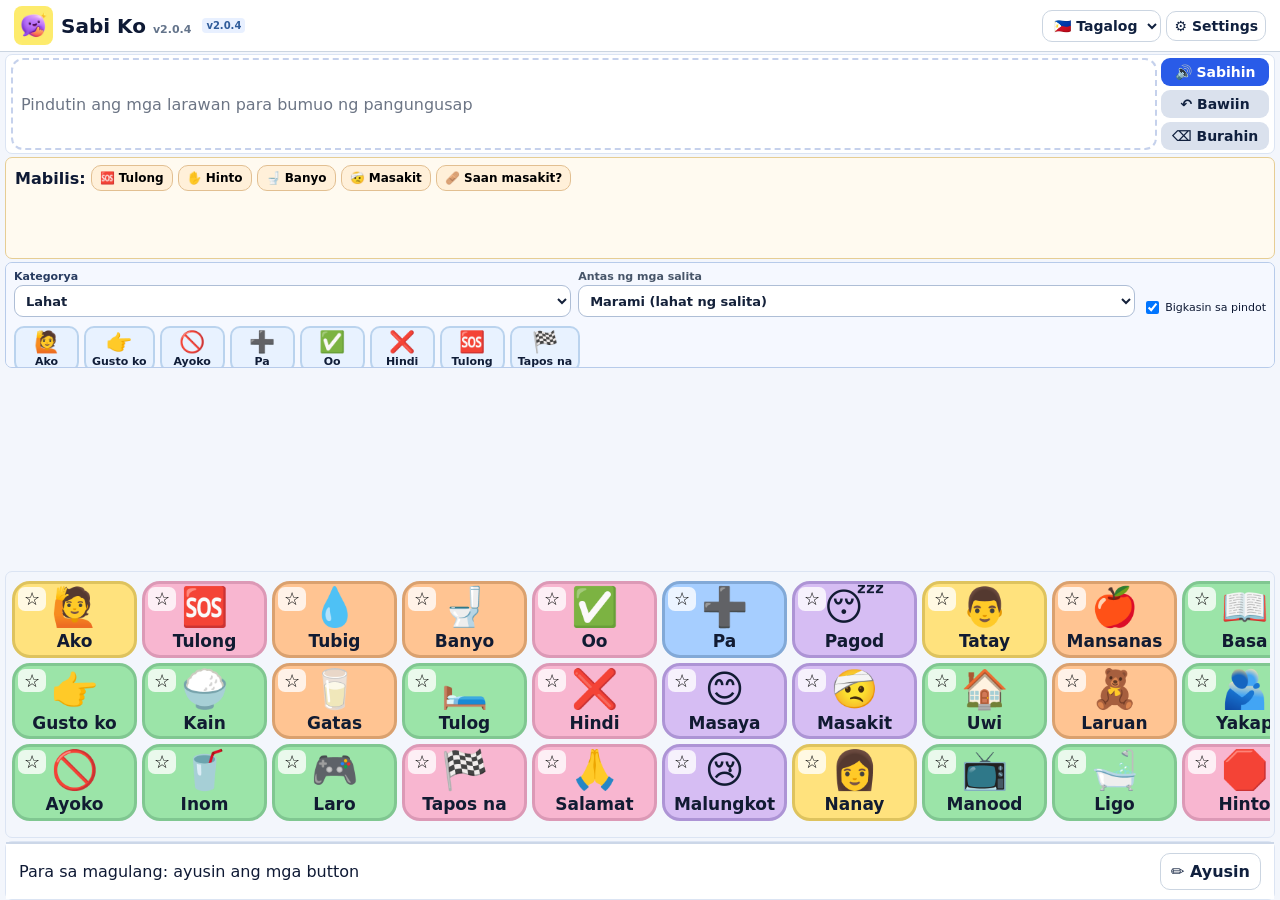
<file: docs/index.html>
<!doctype html><html lang="fil"><head><meta charset="utf-8"><meta name="viewport" content="width=device-width,initial-scale=1,viewport-fit=cover"><title>Sabi Ko v2.0.4 — Interactive Preview</title><style>
*{box-sizing:border-box}body{font-family:system-ui,-apple-system,'Segoe UI',sans-serif;background:#f3f6fc;color:#0e1934;margin:0}button,input,select{font:inherit}button{cursor:pointer}button:focus-visible,input:focus-visible,select:focus-visible{outline:3px solid #2563eb;outline-offset:2px}header{height:57px;background:white;border-bottom:1px solid #cbd5e1;display:flex;align-items:center;justify-content:space-between;gap:10px;padding:7px 13px}header .brand{display:flex;align-items:center;gap:8px;font-size:19px;font-weight:800}header img{height:39px;width:39px;border-radius:8px}header .right{display:flex;gap:8px;align-items:center}select,header button,.footer button{border:1px solid #cbd5e1;border-radius:10px;background:white;padding:8px 10px;font-weight:700;color:#10203e}main{max-width:1900px;margin:auto;padding:9px 11px 0}.sentence-row{display:flex;gap:8px}.sentence{flex:1;min-height:80px;background:white;border:2px dashed #c5d1ec;border-radius:12px;padding:10px 13px;display:flex;flex-wrap:wrap;gap:6px;align-items:center}.hint{color:#6c7585}.chip{border:1px solid #b8c8e8;background:#eaf0ff;border-radius:10px;padding:7px 10px;font-weight:700}.controls{display:flex;flex-direction:column;gap:5px;min-width:118px}.controls button{flex:1;border:0;border-radius:9px;background:#dae1ed;color:#10203e;font-weight:800;padding:7px}.controls .primary,.primary{background:#295be8;color:white;border:0}.suggestions{display:flex;align-items:center;gap:6px;flex-wrap:wrap;margin:8px 0;min-height:0}.suggestions:empty{display:none}.suggestions button,.pill{border:1px solid #b8c9ed;border-radius:999px;padding:5px 11px;background:#eaf0ff;font-weight:700}.toolbar{display:flex;align-items:center;justify-content:space-between;gap:8px;margin:8px 0;flex-wrap:wrap}.cats{display:flex;gap:5px;flex-wrap:wrap}.cats button{border:1px solid #cfdae8;background:white;border-radius:9px;padding:7px 10px;font-size:13px;font-weight:700}.cats button.active{background:#2f60e7;color:white}.quick{display:flex;gap:6px;align-items:center;flex-wrap:wrap;margin:7px 0}.quick button{border:1px solid #e2bf91;background:#fff0d9;border-radius:10px;font-size:13px;font-weight:800;padding:7px 12px}.board-scroll{overflow-x:auto;overflow-y:hidden;padding:0 1px 12px;scrollbar-color:#849cce #dbe5f4;scrollbar-width:auto}.board-scroll::-webkit-scrollbar{height:13px}.board-scroll::-webkit-scrollbar-thumb{background:#8da5d4;border-radius:9px}.board-scroll::-webkit-scrollbar-track{background:#dbe5f4;border-radius:9px}.grid{display:grid;grid-auto-flow:column;grid-template-rows:repeat(3,112px);grid-auto-columns:120px;width:max-content;min-width:100%;gap:9px}.tile{position:relative;border:3px solid #80c791;background:#9be4a8;border-radius:18px;display:flex;align-items:center;justify-content:center;flex-direction:column;gap:3px;font-weight:800;color:#111b32;min-width:0;padding:6px;touch-action:manipulation}.tile .emoji{font-size:39px;line-height:1.16}.tile img{width:55px;height:55px;object-fit:cover;border-radius:9px}.tile .name{font-size:15px;text-align:center;overflow-wrap:anywhere}.tile[data-kind="person"]{background:#ffe27d;border-color:#dec35e}.tile[data-kind="thing"]{background:#ffc492;border-color:#daa16f}.tile[data-kind="feeling"]{background:#d6bdf3;border-color:#ad94d5}.tile[data-kind="general"]{background:#f8b6d0;border-color:#dc99b6}.tile[data-kind="connector"]{background:#a6ceff;border-color:#82a9d7}.tile:active{transform:scale(.96)}.delete{position:absolute;right:-6px;top:-7px;border-radius:50%;border:2px solid white;background:#d5242a;color:white;width:30px;height:30px;font-weight:900;z-index:1;font-size:18px}.fav{position:absolute;left:3px;top:2px;border:0;border-radius:7px;background:#ffffffc9;font-size:18px}.footer{position:sticky;bottom:0;background:#fff;border-top:2px solid #ccd7e8;display:flex;justify-content:space-between;align-items:center;gap:9px;padding:9px 13px;min-height:56px}.editor{display:none;align-items:center;gap:7px;flex-wrap:wrap;border-top:1px solid #ced7ea;padding:8px;background:white}.editor input,.editor select{border:1px solid #bac9de;padding:9px;border-radius:8px;min-width:0}.editor input[type=text]{flex:1;min-width:150px}.editor button{padding:9px 12px;border-radius:8px;border:1px solid #c8d3e6;background:white;font-weight:700}.editor .primary{background:#2b5de9;color:white}body.editing .editor{display:flex}body.editing .tile .fav{display:none}#status{font-size:12px;color:#5e6d88;padding:3px 5px;min-height:16px}dialog{border:1px solid #b7c9e8;border-radius:16px;padding:18px;width:min(95vw,520px);max-height:90vh;overflow:auto;color:#12203e}dialog::backdrop{background:#14234282}dialog h2{margin-top:0}dialog label{display:block;margin:10px 0;font-weight:700}dialog input:not([type=checkbox]),dialog select{width:100%;padding:9px;border-radius:9px;border:1px solid #c6d0e0}dialog button{border:1px solid #c8d2e1;background:#fff;border-radius:9px;padding:9px 12px;font-weight:700;margin:3px}dialog .primary{background:#285ce9;color:white}.danger{background:#fff2f2;border:1px solid #f1a4a4;border-radius:12px;padding:12px;margin-top:12px}.small{color:#65718b;font-size:12px}.pain{display:flex;flex-wrap:wrap;gap:6px;margin:5px 0}.pain button{border:1px solid #b79add;background:#e3d4fa;border-radius:9px;padding:7px 10px;font-weight:700}.hidden{display:none!important}@media(orientation:landscape) and (max-height:700px){header{height:46px}header img{height:30px;width:30px}.sentence{min-height:66px}.grid{grid-template-rows:repeat(3,minmax(76px,calc((100dvh - 274px)/3)));grid-auto-columns:clamp(87px,10.2vw,124px);gap:7px}.tile .emoji{font-size:clamp(23px,4.5vh,38px)}.tile .name{font-size:clamp(11px,2.3vh,15px)}.quick{margin:5px 0}.quick button{padding:5px 8px}.toolbar{margin:5px 0}.cats button{padding:5px 7px}.footer{min-height:45px;padding:6px 12px}}@media(max-width:600px){header .brand{font-size:16px}.grid{grid-auto-columns:104px;grid-template-rows:repeat(3,100px)}.tile .emoji{font-size:32px}.tile .name{font-size:13px}.controls{min-width:95px}.footer{font-size:12px}} 
/* Responsive portrait mode: natural vertical scrolling, no clipped word cards. */
@media (orientation:portrait){
  header{height:auto;min-height:55px;flex-wrap:wrap;padding:8px 10px}
  header .right{margin-left:auto;flex-wrap:wrap;justify-content:flex-end}
  main{padding:9px 9px 8px}
  .sentence-row{flex-direction:column;gap:7px}
  .sentence{min-height:76px;flex:auto}
  .controls{flex-direction:row;min-width:0;width:100%}
  .controls button{min-height:42px;flex:1}
  .toolbar{align-items:flex-start}
  .cats{flex-wrap:nowrap;overflow-x:auto;max-width:100%;padding:2px 1px 7px;-webkit-overflow-scrolling:touch}
  .cats button{flex:0 0 auto;white-space:nowrap}
  .quick{flex-wrap:nowrap;overflow-x:auto;padding:2px 1px 8px;-webkit-overflow-scrolling:touch}
  .quick button{white-space:nowrap;flex-shrink:0}
  .board-scroll{overflow-x:visible;overflow-y:visible;padding:0 1px 12px}
  .grid{display:grid;grid-auto-flow:row;grid-template-rows:none;grid-auto-rows:minmax(105px,auto);grid-template-columns:repeat(3,minmax(0,1fr));grid-auto-columns:auto;width:100%;min-width:0;gap:8px}
  .tile{min-height:105px;overflow-wrap:anywhere;padding:8px 3px}
  .tile .emoji{font-size:clamp(29px,7vw,44px)}
  .tile .name{font-size:clamp(12px,3vw,16px)}
  .tile img{width:clamp(43px,11vw,62px);height:clamp(43px,11vw,62px)}
  .footer{position:sticky;bottom:0;z-index:4;padding:8px;flex-wrap:wrap}
  .editor{position:sticky;bottom:55px;z-index:5;max-height:38vh;overflow-y:auto}
  .editor input[type=text]{min-width:125px}
}
@media (orientation:portrait) and (min-width:650px){
  .grid{grid-template-columns:repeat(4,minmax(0,1fr));grid-auto-rows:minmax(130px,auto);gap:12px}
  .tile{min-height:130px}
  .tile .name{font-size:18px}
}
@media (orientation:portrait) and (max-width:370px){
  header .brand{font-size:15px}
  header img{height:33px;width:33px}
  header .right{gap:4px}
  header .right select,header .right button{padding:6px;font-size:12px}
  .grid{grid-template-columns:repeat(2,minmax(0,1fr));grid-auto-rows:minmax(117px,auto)}
  .tile{min-height:117px}
  .footer{font-size:11px}
}

/* v1.9 portrait overlap correction: fully flowing card controls and editor */
@media (orientation: portrait) {
  html, body { overflow-x: hidden !important; }
  main, .board-scroll { width:100%; max-width:100%; min-width:0; }
  .board-scroll { overflow-x: hidden !important; overflow-y: visible !important; }
  .grid {
    display:grid !important; grid-auto-flow:row !important;
    grid-template-columns:repeat(2,minmax(0,1fr)) !important;
    grid-template-rows:none !important; grid-auto-rows:auto !important;
    width:100% !important; min-width:0 !important;
    gap:12px !important; align-items:stretch;
  }
  .tile {
    box-sizing:border-box !important;
    width:100% !important; min-width:0 !important;
    min-height:150px !important; height:auto !important;
    padding:36px 7px 45px !important;
    display:flex !important; flex-direction:column !important;
    justify-content:center !important;
    overflow:visible !important;
    position:relative !important;
    line-height:1.2;
    word-break:normal; overflow-wrap:anywhere;
  }
  .tile .name{font-size:clamp(13px,3.6vw,18px) !important;max-width:100%;line-height:1.2;}
  .tile .emoji{font-size:clamp(30px,9vw,46px) !important;line-height:1.1;}
  .tile .voice-edit{position:absolute !important;bottom:5px !important;left:5px !important;
      right:5px !important;width:calc(100% - 10px) !important;min-height:32px !important;
      padding:5px 3px !important;font-size:12px !important;
      white-space:normal !important;line-height:1.1;z-index:2;}
  .tile .delete{right:4px !important;top:3px !important;}
  .tile .fav{left:4px !important;top:3px !important;}
  .editor, body.editing .editor{
    position:static !important;bottom:auto !important;max-height:none !important;
    overflow:visible !important; width:100%; display:none;
  }
  body.editing .editor{display:grid !important;grid-template-columns:repeat(2,minmax(0,1fr));gap:8px;}
  .editor input,.editor select,.editor button{min-width:0 !important;max-width:100%;width:100%;box-sizing:border-box;}
  .editor #wordTL,.editor #wordEN{grid-column:span 2;}
  .footer{position:static !important;bottom:auto !important;flex-wrap:wrap;}
  .sentence-row,.sentence,.controls,.toolbar{min-width:0;max-width:100%;}
  .toolbar{flex-wrap:wrap;}
  header,header .right{min-width:0;}
}
@media (orientation:portrait) and (min-width:650px){
  .grid{grid-template-columns:repeat(3,minmax(0,1fr)) !important;}
}

/* Unified responsive shell — v1.9 R4 */
:root{--gap:clamp(5px,1vw,10px);--safe-bottom:env(safe-area-inset-bottom,0px)}
html,body{margin:0;width:100%;height:100%;overflow:hidden}
body{height:100vh;height:100dvh;min-height:0;display:flex;flex-direction:column}
header{position:relative !important;flex:0 0 auto;min-height:44px;height:auto;max-width:100%;z-index:10;padding:6px clamp(8px,2vw,14px);flex-wrap:wrap}
header .brand{font-size:clamp(14px,2.5vw,20px);min-width:0}
header img{width:clamp(29px,4vw,39px);height:clamp(29px,4vw,39px)}
header .right{min-width:0;margin-left:auto;display:flex;flex-wrap:wrap;justify-content:flex-end;gap:5px}
header select,header button{max-width:100%;font-size:clamp(11px,2vw,14px);padding:6px 7px}
main{display:flex !important;flex:1 1 auto;flex-direction:column;min-height:0 !important;min-width:0;overflow:hidden !important;width:100%;max-width:1900px;margin:0 auto;padding:var(--gap) var(--gap) 0 !important;gap:0}
.top-static{flex:0 1 auto;min-height:0;max-height:min(55dvh,420px);overflow-y:auto;overflow-x:hidden;overscroll-behavior:contain;scrollbar-width:thin;padding-bottom:3px}
.bottom-static{flex:0 0 auto;min-width:0;max-height:40dvh;display:flex;flex-direction:column;overflow:hidden;background:#fff;border-top:1px solid #d2dcf0;z-index:5}
.bottom-static #status{flex:0 0 auto;max-height:35px;overflow:hidden}
.bottom-static .editor{flex:0 1 auto;min-height:0;overflow-y:auto;overscroll-behavior:contain;max-height:27dvh;position:static !important;bottom:auto !important;width:100%;padding:7px;gap:7px;z-index:auto}
body.editing .editor{display:flex !important;flex-wrap:wrap;align-items:center}
.editor input,.editor select,.editor button{min-width:0;max-width:100%;box-sizing:border-box}
.editor input[type=text]{min-width:min(110px,38vw);flex:1 1 140px}
.bottom-static .footer{flex:0 0 auto;position:static !important;min-height:45px;padding:7px 9px max(7px,var(--safe-bottom));margin:0;flex-wrap:nowrap}
.footer span{min-width:0;overflow-wrap:anywhere}
.footer button{flex:0 0 auto}
.sentence-row{min-width:0;width:100%}
.sentence{min-width:0;overflow-y:auto;max-height:19dvh}
.controls{min-width:min(108px,28vw)}
.quick,.cats{min-width:0;display:flex;flex-wrap:nowrap;overflow-x:auto;max-width:100%;scrollbar-width:thin;-webkit-overflow-scrolling:touch}
.quick>* , .cats>*{flex-shrink:0}
.toolbar{align-items:center;flex-wrap:wrap;min-width:0}
.toolbar label{flex:0 0 auto}
.board-scroll{flex:1 1 auto !important;min-height:0 !important;min-width:0;width:100%;overscroll-behavior:contain;-webkit-overflow-scrolling:touch;scrollbar-width:thin}
.grid{gap:clamp(6px,1vw,10px)}
.tile{width:100%;min-width:0;min-height:0;max-width:100%;height:auto;position:relative;overflow:hidden;box-sizing:border-box;padding:8px 5px;line-height:1.17}
.tile .name{font-size:clamp(11px,2.7vw,16px);line-height:1.16;max-width:100%;overflow-wrap:anywhere}
.tile .emoji{font-size:clamp(26px,6vw,43px);line-height:1.1}
.tile img{max-width:70%;max-height:48%;width:clamp(36px,7vw,58px);height:clamp(36px,7vw,58px)}
.tile .voice-edit{position:absolute !important;left:4px !important;right:4px !important;bottom:4px !important;width:calc(100% - 8px) !important;height:auto !important;min-height:24px !important;max-height:42px;line-height:1.1;white-space:normal;font-size:clamp(10px,2.4vw,12px);padding:4px 2px !important;z-index:2}
body.editing .tile{padding-top:32px !important;padding-bottom:44px !important}
.tile .delete{top:3px !important;right:3px !important;z-index:3;width:27px;height:27px}
.tile .fav{top:3px !important;left:3px !important}
/* Portrait phones and tall tablets: always three columns. Only word cards scroll vertically. */
@media (orientation:portrait){
  .top-static{max-height:47dvh}
  .sentence-row{flex-direction:column;gap:5px}
  .sentence{min-height:55px !important;max-height:12dvh}
  .controls{width:100%;flex-direction:row;min-width:0;gap:5px}
  .controls button{flex:1;min-width:0;min-height:37px;font-size:clamp(11px,3vw,15px)}
  .quick{padding:2px 0 5px;margin:5px 0;gap:5px}
  .quick button{padding:6px 8px;font-size:12px;white-space:nowrap}
  .toolbar{margin:3px 0;gap:3px}
  .cats{padding-bottom:3px}
  .cats button{white-space:nowrap;padding:6px 8px}
  .board-scroll{overflow-y:auto !important;overflow-x:hidden !important;padding:3px 2px 7px !important}
  .grid{display:grid !important;grid-auto-flow:row !important;grid-template-columns:repeat(3,minmax(0,1fr)) !important;grid-template-rows:none !important;grid-auto-rows:minmax(108px,auto) !important;grid-auto-columns:auto !important;width:100% !important;min-width:0 !important;gap:clamp(5px,1.3vw,10px) !important;align-content:start}
  .tile{min-height:110px !important;padding:7px 3px !important;border-radius:clamp(12px,3vw,18px)}
  .tile .name{font-size:clamp(11px,3.1vw,17px) !important}
  .tile .emoji{font-size:clamp(26px,7vw,43px) !important}
  body.editing .tile{min-height:148px !important;padding:29px 2px 40px !important}
  .bottom-static{max-height:32dvh}
}
@media (orientation:portrait) and (max-width:355px){
 .tile{border-width:2px !important}.tile .name{font-size:11px !important}.tile .emoji{font-size:25px !important}
 .grid{gap:5px !important}
}
/* Landscape devices: 3 rows and horizontal scrolling; keep header/footer visible. */
@media (orientation:landscape){
 .top-static{max-height:48dvh}
 .sentence-row{flex-direction:row;gap:6px}
 .sentence{min-height:50px !important;max-height:17dvh}
 .controls{flex-direction:column;gap:4px}
 .controls button{min-height:27px;padding:4px 7px;font-size:clamp(11px,1.8vw,14px)}
 .quick{margin:3px 0}.quick button{padding:4px 8px}
 .toolbar{margin:2px 0}
 .cats button{padding:5px 8px}
 .board-scroll{overflow-x:auto !important;overflow-y:hidden !important;padding:2px 2px 9px !important}
 .grid{display:grid !important;grid-auto-flow:column !important;grid-template-rows:repeat(3,minmax(66px,1fr)) !important;grid-auto-columns:clamp(84px,11vw,138px) !important;grid-template-columns:none !important;width:max-content !important;min-width:100% !important;gap:clamp(5px,0.9vw,9px) !important;height:100%;align-content:stretch}
 .tile{height:100%;min-height:0 !important;padding:3px !important}
 .tile .emoji{font-size:clamp(22px,4vh,40px) !important}
 .tile .name{font-size:clamp(10px,2.5vh,16px) !important}
 body.editing .tile{padding:24px 2px 31px !important}
 .bottom-static{max-height:35dvh}
}
/* Short landscape phones: limit vertical chrome to preserve the board. */
@media (orientation:landscape) and (max-height:450px){
 header{padding:3px 8px;min-height:36px}
 header img{height:29px;width:29px}
 .top-static{max-height:39dvh}
 .sentence{min-height:39px !important;max-height:11dvh;padding:4px 8px}
 .quick,.toolbar{margin:1px 0}
 .quick button,.cats button{padding:3px 7px}
 .suggestions{margin:2px 0}
 .footer{min-height:37px !important;padding:4px 7px !important}
 .bottom-static{max-height:32dvh}
 .grid{grid-template-rows:repeat(3,minmax(56px,1fr)) !important}
 .tile .emoji{font-size:clamp(20px,3.9vh,28px) !important}
 .tile .name{font-size:clamp(10px,2.6vh,13px) !important}
}


/* v1.9.2 ADAPTIVE LANDSCAPE: measured against available viewport height. */
@media (orientation: landscape) {
 html, body {height:100%;max-height:100%;overflow:hidden!important;}
 body {display:flex!important;flex-direction:column!important;}
 header {flex:0 0 auto!important;min-height:0!important;}
 main {display:flex!important;flex:1 1 0!important;min-height:0!important;flex-direction:column!important;overflow:hidden!important;}
 .top-static,.bottom-static{flex:0 0 auto!important;min-height:0!important;}
 .board-scroll{flex:1 1 0!important;min-height:0!important;max-height:none!important;overflow-x:auto!important;overflow-y:hidden!important;overscroll-behavior:contain;}
 .grid{height:100%!important;min-height:0!important;display:grid!important;grid-auto-flow:column!important;grid-template-columns:none!important;width:max-content!important;min-width:100%!important;grid-template-rows:repeat(3,minmax(0,1fr))!important;grid-auto-columns:clamp(90px,11vw,128px)!important;gap:6px!important;}
 .tile {height:100%!important;min-height:0!important;overflow:hidden!important;box-sizing:border-box;}
 .footer{position:static!important;}
}
@media (orientation:landscape) and (max-height:530px){
 header{height:32px!important;padding:2px 8px!important;}
 header .brand{font-size:13px!important;white-space:nowrap;}
 header img{width:22px!important;height:22px!important;}
 header select,header button{padding:3px 5px!important;font-size:11px!important;min-height:24px!important;}
 main{padding:2px 7px 0!important;gap:2px!important;}
 .top-static{max-height:39dvh!important;overflow-y:auto!important;overflow-x:hidden!important;scrollbar-width:thin;}
 .sentence-row{display:flex!important;flex-direction:row!important;gap:4px!important;}
 .sentence{min-height:34px!important;max-height:40px!important;padding:4px 7px!important;font-size:11px!important;}
 .controls{display:flex!important;flex-direction:row!important;width:auto!important;min-width:0!important;gap:3px!important;}
 .controls button{padding:3px 6px!important;min-height:32px!important;font-size:11px!important;white-space:nowrap;}
 .suggestions{margin:1px 0!important;}
 .quick{display:flex!important;flex-wrap:nowrap!important;overflow-x:auto!important;margin:2px 0!important;gap:3px!important;padding:0 0 2px!important;}
 .quick b{font-size:11px!important;white-space:nowrap;}
 .quick button{font-size:10px!important;padding:3px 5px!important;white-space:nowrap;flex:0 0 auto;}
 .toolbar{display:flex!important;flex-wrap:nowrap!important;gap:4px!important;margin:1px 0!important;}
 .toolbar label{font-size:10px!important;white-space:nowrap;}
 .cats{flex-wrap:nowrap!important;overflow-x:auto!important;min-width:0!important;gap:3px!important;padding:0 0 2px!important;}
 .cats button{font-size:10px!important;padding:3px 5px!important;white-space:nowrap;flex:0 0 auto;}
 .board-scroll{padding:0 2px 8px!important;}
 .grid{grid-template-rows:repeat(2,minmax(0,1fr))!important;grid-auto-columns:clamp(86px,12vw,124px)!important;gap:6px!important;}
 .tile{border-width:2px!important;border-radius:11px!important;padding:3px 3px!important;gap:2px!important;}
 .tile .emoji{font-size:clamp(20px,5vh,32px)!important;line-height:1!important;}
 .tile .name{font-size:clamp(11px,2.8vh,14px)!important;line-height:1.1!important;}
 .tile img{width:clamp(26px,7vh,42px)!important;height:clamp(26px,7vh,42px)!important;}
 .bottom-static{max-height:31dvh!important;overflow-y:auto!important;}
 .footer{min-height:32px!important;padding:3px 8px!important;font-size:11px!important;}
 .footer button{font-size:11px!important;padding:4px 8px!important;}
 #status:empty{display:none!important;}
 body.editing .editor{max-height:22dvh!important;overflow:auto!important;}
 body.editing .tile{padding:19px 2px 24px!important;}
 .tile .voice-edit{font-size:10px!important;min-height:18px!important;padding:2px!important;}
}
@media (orientation:landscape) and (max-height:320px){
 .top-static{max-height:34dvh!important;}
 .quick,.suggestions{display:none!important;}
 .footer{min-height:26px!important;}
 .bottom-static{max-height:28dvh!important;}
}
.brand::after{content:"v2.0.4";font-size:10px;font-weight:700;color:#315d9b;background:#e8f0ff;border-radius:4px;padding:2px 4px;margin-left:3px}
/* v1.9.3: visible word cards, invisible scrollbars, touch swipe remains enabled. */
.board-scroll,.cats,.quick,.top-static,.bottom-static{scrollbar-width:none!important;-ms-overflow-style:none!important}
.board-scroll::-webkit-scrollbar,.cats::-webkit-scrollbar,.quick::-webkit-scrollbar,.top-static::-webkit-scrollbar,.bottom-static::-webkit-scrollbar{display:none!important;width:0!important;height:0!important}
.board-scroll{touch-action:pan-x pan-y;overscroll-behavior:contain}
@media (orientation:portrait){.board-scroll{touch-action:pan-y!important;}}
@media (orientation:landscape){
  body{overflow:hidden!important}
  .board-scroll{overflow-x:auto!important;overflow-y:hidden!important;touch-action:pan-x!important;padding:2px 2px 3px!important;}
  .grid{gap:7px!important;grid-auto-columns:clamp(110px,15vw,164px)!important;}
  .tile .name{font-size:clamp(12px,2.7vh,17px)!important}
  .tile .emoji{font-size:clamp(24px,5.2vh,38px)!important}
}
@media (orientation:landscape) and (max-height:530px){
  /* Less top chrome: distribute room to the word board instead of shrinking each card. */
  header{height:31px!important;}
  main{padding:2px 6px 0!important;gap:1px!important}
  .top-static{max-height:38dvh!important}
  .sentence{min-height:30px!important;max-height:35px!important}
  .controls button{min-height:30px!important}
  .quick button,.cats button{font-size:11px!important;padding:3px 6px!important}
  .grid{grid-template-rows:repeat(2,minmax(0,1fr))!important;grid-auto-columns:clamp(112px,17vw,162px)!important;gap:6px!important}
  .tile{border-radius:12px!important;padding:3px!important}
  .tile .emoji{font-size:clamp(24px,6.6vh,39px)!important}
  .tile .name{font-size:clamp(12px,3.35vh,17px)!important}
  .bottom-static{max-height:27dvh!important}
  .footer{min-height:29px!important}
}
@media (orientation:landscape) and (max-height:320px){
  .top-static{max-height:38dvh!important}
  .grid{grid-auto-columns:clamp(104px,17vw,144px)!important}
  .tile .emoji{font-size:clamp(20px,6vh,28px)!important}
  .tile .name{font-size:11px!important}
}

/* Sabi Ko v2.0 concept: visual strip, fixed core words, responsive levels */
.v20-tools{display:flex;align-items:center;gap:8px;flex-wrap:wrap;margin:5px 0 3px;font-size:12px;font-weight:750}
.v20-tools select{border:1px solid #b9c8dc;border-radius:9px;padding:6px 8px;background:#fff;color:#152746}
.v20-core{display:flex;gap:6px;overflow-x:auto;scrollbar-width:none;-webkit-overflow-scrolling:touch;padding:4px 0 7px;flex:0 0 auto}
.v20-core::-webkit-scrollbar,.board-scroll::-webkit-scrollbar{display:none !important}
.v20-core button{display:flex;flex-direction:column;align-items:center;justify-content:center;flex:0 0 auto;min-width:65px;min-height:53px;border:2px solid #bad3ee;border-radius:10px;background:#e8f2ff;color:#101d38;padding:4px 7px;gap:1px;touch-action:manipulation}
.v20-core button span:first-child{font-size:21px;line-height:1.15}.v20-core button span:last-child{font-size:11px;font-weight:800}
#sentence .v20-chip{display:flex;flex-direction:column;align-items:center;justify-content:center;gap:1px;min-width:58px;padding:4px 7px;min-height:55px}
#sentence .v20-chip .v20-pic{font-size:24px;line-height:1.15}#sentence .v20-chip .v20-label{font-size:11px;max-width:96px;white-space:normal;overflow-wrap:anywhere;text-align:center}
#v20-label{font-size:11px;color:#475569}
body.v20-beginner .grid{grid-auto-columns:clamp(112px,18vw,162px) !important;}
body.v20-beginner .tile .emoji{font-size:clamp(27px,6vw,49px) !important;}
@media(orientation:portrait){.v20-tools{justify-content:space-between}.v20-core button{min-width:65px}.v20-core{padding:3px 0 5px}body.v20-beginner .grid{grid-template-columns:repeat(3,minmax(0,1fr)) !important;grid-auto-columns:auto !important}}
@media(orientation:landscape) and (max-height:420px){.v20-core button{min-width:54px;min-height:40px;padding:2px 4px}.v20-core button span:first-child{font-size:16px}.v20-core button span:last-child{font-size:10px}.v20-tools{margin:0;gap:4px}.v20-tools select{padding:2px 5px;font-size:11px}#sentence .v20-chip{min-height:34px;min-width:45px}#sentence .v20-chip .v20-pic{font-size:16px}}

/* Sabi Ko v2.0: five independently sized panels; board is only primary scroller */
html,body{height:100%;height:100dvh;overflow:hidden !important}
body{display:flex !important;flex-direction:column !important;min-height:0 !important}
body>header{flex:0 0 auto;position:relative;z-index:3;max-height:19dvh;overflow:auto}
main.five-panels{display:grid !important;grid-template-rows:auto auto minmax(0,1fr) auto !important;grid-template-columns:minmax(0,1fr);flex:1 1 auto !important;min-height:0 !important;max-height:none !important;overflow:hidden !important;padding:4px 8px 0 !important;gap:4px !important;width:100%;max-width:1900px}
.five-panels>.panel{min-width:0;min-height:0;margin:0;box-sizing:border-box;border:1px solid #dbe4f3;background:#fff;border-radius:10px;padding:5px 7px;position:relative}
.five-panels>.panel-sentence{overflow-y:auto;max-height:29dvh;overscroll-behavior:contain}
.five-panels>.panel-nav{overflow-y:auto;max-height:27dvh;overscroll-behavior:contain}
.five-panels>.panel-board{display:flex !important;flex-direction:column;overflow:hidden !important;background:#f3f6fc;padding:4px !important;}
.five-panels .panel-board .board-scroll{display:block !important;flex:1 1 auto !important;min-height:0 !important;max-height:none !important;width:100%;margin:0 !important;overscroll-behavior:contain}
.five-panels>.panel-footer{overflow-y:auto;max-height:31dvh;padding:0 !important}
.five-panels .footer{position:static !important;margin:0 !important;min-height:40px;box-shadow:none}
.five-panels .panel-footer .editor{max-height:21dvh;overflow:auto}
.five-panels .quick,.five-panels .toolbar,.five-panels .v20-tools,.five-panels .v20-core{margin-block:3px !important}
@media(orientation:portrait){
 .five-panels .board-scroll{overflow-x:hidden !important;overflow-y:auto !important}
 .five-panels .grid{display:grid !important;grid-auto-flow:row !important;grid-template-columns:repeat(3,minmax(0,1fr)) !important;grid-template-rows:none !important;grid-auto-rows:minmax(105px,auto) !important;gap:7px !important;width:100% !important;min-width:0 !important;height:auto !important;}
 .five-panels .tile{height:auto !important;min-height:105px !important}
}
@media(orientation:landscape){
 body>header{max-height:15dvh}
 main.five-panels{gap:3px !important;padding:2px 5px 0 !important}
 .five-panels>.panel{padding:3px 5px;border-radius:7px}
 .five-panels>.panel-sentence{max-height:22dvh}
 .five-panels>.panel-nav{max-height:24dvh}
 .five-panels>.panel-footer{max-height:29dvh}
 .five-panels .sentence{min-height:34px !important;max-height:100% !important}
 .five-panels .sentence-row{gap:4px !important}
 .five-panels .controls button{padding:3px 5px !important;min-height:28px !important}
 .five-panels .board-scroll{overflow-x:auto !important;overflow-y:hidden !important;scrollbar-width:none !important}
 .five-panels .board-scroll::-webkit-scrollbar{display:none !important}
 .five-panels .grid{display:grid !important;grid-auto-flow:column !important;grid-template-columns:none !important;grid-template-rows:repeat(3,minmax(0,1fr)) !important;grid-auto-columns:clamp(78px,12vw,125px) !important;width:max-content !important;min-width:100% !important;height:100% !important;gap:5px !important}
 .five-panels .tile{height:100% !important;min-height:0 !important}
}
@media(orientation:landscape) and (max-height:420px){
 .five-panels>.panel-sentence{max-height:21dvh}
 .five-panels>.panel-nav{max-height:22dvh}
 .five-panels .grid{grid-template-rows:repeat(2,minmax(0,1fr)) !important;grid-auto-columns:clamp(94px,15vw,145px) !important}
}

/* Panel 3: independent horizontal navigation tracks, no overlap or page expansion. */
.five-panels>.panel-nav{display:flex!important;flex-direction:column!important;min-height:0!important;min-width:0!important;max-height:min(30dvh,180px)!important;overflow-y:auto!important;overflow-x:hidden!important;gap:3px!important;overscroll-behavior:contain}
.five-panels .panel-nav .quick,.five-panels .panel-nav .cats,.five-panels .panel-nav .v20-core{display:flex!important;flex-wrap:nowrap!important;overflow-x:auto!important;overflow-y:hidden!important;max-width:100%!important;min-width:0!important;flex:0 0 auto!important;scrollbar-width:none!important;-webkit-overflow-scrolling:touch;overscroll-behavior-x:contain;gap:5px!important;padding:2px 1px!important;margin:0!important}
.five-panels .panel-nav .quick::-webkit-scrollbar,.five-panels .panel-nav .cats::-webkit-scrollbar,.five-panels .panel-nav .v20-core::-webkit-scrollbar{display:none!important}
.five-panels .panel-nav .quick>* , .five-panels .panel-nav .cats>* , .five-panels .panel-nav .v20-core>*{flex:0 0 auto!important;white-space:nowrap!important}
.five-panels .panel-nav .toolbar{display:flex!important;align-items:center!important;flex-wrap:nowrap!important;gap:8px!important;min-width:0!important;margin:0!important}
.five-panels .panel-nav .toolbar .cats{flex:1 1 auto!important;width:0!important}
.five-panels .panel-nav .toolbar>label{flex:0 0 auto!important;white-space:nowrap!important;font-size:11px!important}
.five-panels .panel-nav .v20-tools{display:flex!important;align-items:center!important;justify-content:flex-start!important;gap:6px!important;flex-wrap:nowrap!important;min-width:0!important;flex:0 0 auto!important;margin:0!important;padding:1px!important}
.five-panels .panel-nav .v20-tools label{font-size:11px!important;line-height:1.2!important;overflow:hidden;text-overflow:ellipsis;white-space:nowrap;max-width:55%}
.five-panels .panel-nav .v20-tools select{min-width:0!important;max-width:48%!important;font-size:11px!important;padding:3px!important;height:27px!important}
@media(orientation:landscape) and (max-height:430px){
 .five-panels>.panel-nav{max-height:min(27dvh,110px)!important;gap:1px!important;padding:2px 4px!important}
 .five-panels .panel-nav .quick button,.five-panels .panel-nav .cats button,.five-panels .panel-nav .v20-core button{font-size:10px!important;padding:3px 6px!important;min-height:23px!important}
 .five-panels .panel-nav .v20-tools select{height:23px!important}
}

/* v2.0.2: Vocabulary Navigation independent quick strip and aligned dropdowns */
.five-panels>.panel-nav{display:flex!important;flex-direction:column!important;gap:4px!important;overflow-y:auto!important;overflow-x:hidden!important;min-height:0!important;max-height:min(27dvh,180px)!important;}
.panel-nav .quick-panel{flex:0 0 auto;min-width:0;display:flex;flex-direction:column;gap:2px;padding:3px 4px;background:#fef8e9;border:1px solid #eddbac;border-radius:9px;}
.panel-nav .quick-panel .quick{display:flex!important;flex-wrap:nowrap!important;gap:4px!important;overflow-x:auto!important;overflow-y:hidden!important;white-space:nowrap!important;margin:0!important;padding:2px 1px!important;scrollbar-width:none;-webkit-overflow-scrolling:touch;}
.panel-nav .quick-panel .quick::-webkit-scrollbar{display:none}
.panel-nav .quick-panel .quick button{flex:0 0 auto!important;white-space:nowrap!important;padding:5px 8px!important}
.panel-nav .vocab-controls{flex:0 0 auto;display:flex;align-items:end;gap:7px;min-width:0;flex-wrap:nowrap;padding:2px 1px;}
.panel-nav .select-unit{display:flex;flex-direction:column;gap:2px;min-width:0;flex:1 1 0;font-size:11px;font-weight:750;color:#273b60;}
.panel-nav .select-unit select{min-width:0;width:100%;max-width:100%;height:35px;border:1px solid #aebed6;border-radius:9px;background:#fff;color:#14213a;padding:5px 7px;font-size:13px;font-weight:650;}
.panel-nav .voice-toggle{flex:0 0 auto;display:flex;align-items:center;gap:3px;white-space:nowrap;font-size:11px;}
.panel-nav .v20-core{min-height:0;padding:2px 0 3px!important;margin:0!important;}
@media (orientation:landscape) and (max-height:500px){
 .five-panels>.panel-nav{max-height:42dvh!important;gap:2px!important;}
 .panel-nav .select-unit{font-size:10px;}
 .panel-nav .select-unit select{height:28px;padding:2px 5px;font-size:11px;}
 .panel-nav .quick-panel .quick button{padding:3px 6px!important;font-size:11px!important;}
 .panel-nav .v20-core button{min-height:35px!important;min-width:49px!important;padding:1px 3px!important;}
 .panel-nav .v20-core button span:first-child{font-size:15px!important;}
 .panel-nav .v20-core button span:last-child{font-size:9px!important;}
}
@media (max-width:480px){
 .panel-nav .vocab-controls{flex-wrap:wrap;}
 .panel-nav .voice-toggle{width:100%;}
}

/* v2.0.3 — independent Quick Words and Category / Level panels */
.five-panels{grid-template-rows:auto auto auto minmax(0,1fr) auto !important; gap:5px !important}
.five-panels>.panel-quick{overflow:visible !important;min-height:0 !important;padding:3px 6px !important;background:#fffaf0;border:1px solid #e6cd94 !important}
.five-panels>.panel-nav{overflow-y:auto;max-height:min(20dvh,105px) !important;padding:5px 7px !important;background:#f5f8ff;border:1px solid #b7cbea !important}
.panel-quick .quick-panel{background:transparent;border:0;padding:0;min-width:0}
.panel-quick .quick{display:flex !important;flex-wrap:nowrap !important;align-items:center;gap:5px !important;overflow-x:auto !important;overflow-y:hidden !important;white-space:nowrap;padding:2px 1px !important;margin:0 !important;scrollbar-width:none;-webkit-overflow-scrolling:touch}
.panel-quick .quick::-webkit-scrollbar{display:none}
.panel-quick .quick button{flex:0 0 auto;white-space:nowrap;padding:5px 8px;font-size:12px}
.panel-quick .pain{overflow-x:auto;flex-wrap:nowrap;white-space:nowrap;scrollbar-width:none}
.panel-nav .vocab-controls{display:flex;align-items:end;flex-wrap:nowrap;gap:7px;min-width:0;margin:0}
.panel-nav .select-unit{display:flex;flex:1 1 0;min-width:0;flex-direction:column;gap:2px}
.panel-nav .select-unit select{width:100%;min-width:0;max-width:100%;height:32px}
.panel-nav .voice-toggle{flex:0 0 auto}
.panel-nav .v20-core{overflow-x:auto;overflow-y:hidden;white-space:nowrap;scrollbar-width:none;-webkit-overflow-scrolling:touch}
.panel-nav .v20-core::-webkit-scrollbar{display:none}
@media (orientation:landscape) and (max-height:530px){
 .five-panels{gap:3px !important;padding-top:2px !important}
 .five-panels>.panel-quick{padding:1px 5px !important}
 .panel-quick .quick button{font-size:10px !important;padding:3px 6px !important}
 .five-panels>.panel-nav{max-height:min(22dvh,67px) !important;padding:2px 5px !important}
 .panel-nav .select-unit{font-size:10px !important}
 .panel-nav .select-unit select{height:25px !important;font-size:11px !important;padding:2px 4px !important}
 .panel-nav .v20-core{display:none}
}
@media (orientation:portrait) and (max-width:430px){
 .panel-nav .vocab-controls{gap:5px}
 .panel-nav .select-unit{font-size:11px}
 .panel-nav .voice-toggle{font-size:10px;white-space:normal;max-width:78px}
}

/* v2.0.4 – Reserved responsive pain-selector space. No expansion on reveal. */
.five-panels>.panel-quick {
  --pain-reserve:clamp(38px,6.5dvh,56px);
  min-height:0 !important;
  min-width:0 !important;
  display:flex !important;
  flex-direction:column !important;
  overflow:hidden !important;
  padding:5px 8px !important;
  box-sizing:border-box;
}
.panel-quick .quick-panel {
  min-height:0 !important;
  display:grid !important;
  grid-template-rows:auto var(--pain-reserve) !important;
  gap:4px !important;
}
.panel-quick .quick {
  min-height:30px !important;
  max-width:100%;
  overflow-x:auto !important;
  overflow-y:hidden !important;
  flex-wrap:nowrap !important;
  scrollbar-width:none;
}
.panel-quick #painPanel,
.panel-quick #painPanel.hidden {
  display:flex !important;
  flex-wrap:nowrap !important;
  align-items:center !important;
  align-content:center !important;
  min-width:0 !important;
  min-height:0 !important;
  max-width:100% !important;
  height:var(--pain-reserve) !important;
  padding:2px !important;
  margin:0 !important;
  gap:5px !important;
  overflow-x:auto !important;
  overflow-y:hidden !important;
  scrollbar-width:none !important;
  -webkit-overflow-scrolling:touch;
  box-sizing:border-box;
}
.panel-quick #painPanel::-webkit-scrollbar{display:none !important}
.panel-quick #painPanel.hidden{visibility:hidden !important;pointer-events:none !important}
.panel-quick #painPanel:not(.hidden){visibility:visible !important;pointer-events:auto !important}
.panel-quick #painPanel button{
  flex:0 0 auto !important;
  white-space:nowrap !important;
  min-height:30px !important;
  font-size:clamp(11px,1.1vw,14px) !important;
  padding:5px 10px !important;
}
@media(orientation:portrait){
  .five-panels>.panel-quick{--pain-reserve:clamp(42px,7dvh,58px)}
}
@media(orientation:landscape) and (max-height:550px){
  .five-panels>.panel-quick{--pain-reserve:clamp(28px,8dvh,36px);padding:2px 5px !important}
  .panel-quick .quick-panel{gap:2px !important}
  .panel-quick .quick{min-height:23px !important}
  .panel-quick #painPanel button{min-height:25px !important;font-size:11px !important;padding:3px 7px !important}
}
</style><style>
.voice-edit{position:absolute;left:4px;bottom:4px;z-index:4;border:1px solid #2d62b8;background:#e4efff;color:#17427c;border-radius:9px;padding:4px 7px;font-weight:750;font-size:12px;min-height:31px;cursor:pointer}
#voiceEditDialog{border:2px solid #aabde9;border-radius:18px;max-width:460px;width:94%;padding:18px;background:white;color:#182540;box-shadow:0 8px 34px #0004}
#voiceEditDialog::backdrop{background:#101b38a6}
#voiceEditDialog h3{margin:0 0 10px}
#voiceEditDialog .voice-row{display:flex;gap:8px;flex-wrap:wrap;margin:10px 0}
#voiceEditDialog button{padding:10px 12px;border-radius:10px;border:1px solid #a6b8d9;background:#f1f6ff;color:#112a4a;font-weight:700;cursor:pointer}
#voiceEditDialog select{width:100%;padding:9px;border-radius:8px;border:1px solid #adbde0}
#voiceEditDialog .primary{background:#275fe3;color:white}
#voiceEditDialog .hintnote{font-size:13px;color:#53657b}
</style><style id="portrait-overlap-fix">
/* Small screens: reserve separate space for the controls rather than letting
   the voice, delete, favorite, and word labels collide. */
@media (orientation:portrait) {
  html,body{max-width:100%;overflow-x:hidden}
  header{height:auto;min-height:56px;align-items:flex-start;flex-wrap:wrap}
  header .brand{min-width:0;max-width:100%}
  header .right{display:flex;min-width:0;max-width:100%;flex-wrap:wrap;gap:6px}
  header select,header button{max-width:100%;min-width:0}
  .sentence-row,.sentence,.toolbar,.cats,.quick{min-width:0;max-width:100%}
  .controls{display:grid;grid-template-columns:repeat(3,minmax(0,1fr));width:100%;min-width:0;gap:6px}
  .controls button{min-width:0;white-space:normal;overflow-wrap:anywhere;padding:9px 3px;font-size:clamp(12px,3.2vw,15px)}
  .board-scroll{width:100%;max-width:100%;overflow-x:hidden}
  .grid{grid-template-columns:repeat(3,minmax(0,1fr));grid-auto-rows:minmax(132px,auto);gap:10px;width:100%}
  .tile{height:auto;min-height:132px;min-width:0;padding:29px 4px 42px;justify-content:center;gap:3px;overflow:visible}
  .tile .emoji{font-size:clamp(26px,7vw,39px);line-height:1.1;max-width:100%}
  .tile .name{font-size:clamp(11px,3.2vw,15px);overflow-wrap:anywhere;word-break:break-word;line-height:1.15;max-width:100%}
  .tile img{max-width:95%;width:clamp(38px,10vw,54px);height:clamp(38px,10vw,54px)}
  .tile .fav{top:3px;left:3px;font-size:15px;padding:3px;z-index:2}
  .tile .delete{top:2px;right:2px;width:25px;height:25px;font-size:15px}
  .tile .voice-edit{left:4px;right:4px;bottom:4px;width:calc(100% - 8px);max-width:calc(100% - 8px);min-height:30px;font-size:11px;line-height:1.1;padding:5px 2px;white-space:normal;overflow-wrap:anywhere;text-align:center}
  .footer{position:relative;bottom:auto;min-width:0;gap:6px}
  .footer button{flex-shrink:0;max-width:100%}
  .editor{position:relative;bottom:auto;max-height:none;overflow:visible;display:none}
  body.editing .editor{display:grid;grid-template-columns:repeat(2,minmax(0,1fr));align-items:stretch}
  body.editing .editor input,body.editing .editor select,body.editing .editor button{width:100%;min-width:0;max-width:100%;white-space:normal;overflow-wrap:anywhere}
  body.editing .editor input[type=text]{grid-column:1/-1;min-width:0}
}
@media (orientation:portrait) and (max-width:390px){
  .grid{grid-template-columns:repeat(2,minmax(0,1fr));grid-auto-rows:minmax(143px,auto)}
  .tile{min-height:143px;padding-top:30px;padding-bottom:42px}
}
@media (orientation:portrait) and (min-width:700px){
  .grid{grid-template-columns:repeat(4,minmax(0,1fr));grid-auto-rows:minmax(145px,auto)}
  .tile{min-height:145px}
}


/* v1.9 structural scroll fix: separate fixed shell from scrollable words */
html{height:100%;overflow:hidden}
body{height:100vh;height:100dvh;min-height:0!important;overflow:hidden!important;display:flex!important;flex-direction:column!important;margin:0}
header{flex:none!important;position:relative!important;z-index:3}
main{width:100%!important;max-width:1900px!important;min-height:0!important;max-height:none!important;height:auto!important;flex:1 1 0!important;display:grid!important;grid-template-rows:auto minmax(0,1fr) auto!important;gap:0!important;overflow:hidden!important;padding:0 9px!important}
.top-static{min-height:0;max-height:45dvh;overflow-y:auto;overflow-x:hidden;padding-top:7px;overscroll-behavior:contain;scrollbar-width:thin}
.bottom-static{min-height:0;max-height:37dvh;overflow-y:auto;overflow-x:hidden;display:flex;flex-direction:column;scrollbar-width:thin;z-index:3;background:#fff}
.board-scroll{min-height:0!important;min-width:0!important;max-height:100%!important;overscroll-behavior:contain;scrollbar-width:thin;align-self:stretch}
.footer{flex:none!important;position:relative!important;bottom:auto!important;margin-top:auto!important}
.editor{flex:none!important;position:relative!important;bottom:auto!important}
#status{flex:none!important}
@media (orientation:portrait){
 .board-scroll{overflow-y:auto!important;overflow-x:hidden!important;-webkit-overflow-scrolling:touch;padding:6px 2px 10px!important}
 .grid{display:grid!important;grid-auto-flow:row!important;grid-template-columns:repeat(3,minmax(0,1fr))!important;grid-template-rows:none!important;grid-auto-rows:minmax(132px,auto)!important;grid-auto-columns:auto!important;gap:8px!important;width:100%!important;min-width:0!important}
 .tile{height:auto!important;min-height:132px!important;width:100%!important;min-width:0!important;position:relative!important;box-sizing:border-box!important;padding:25px 4px 42px!important;overflow:hidden!important;border-radius:14px!important}
 .tile .emoji{font-size:clamp(24px,7vw,38px)!important}
 .tile .name{font-size:clamp(11px,3vw,15px)!important;line-height:1.15!important}
 .tile .voice-edit{position:absolute!important;bottom:5px!important;left:4px!important;right:4px!important;width:calc(100% - 8px)!important;max-width:calc(100% - 8px)!important;min-height:30px!important;padding:3px 2px!important;font-size:11px!important;line-height:1.1!important;z-index:2!important}
 .tile .delete{top:2px!important;right:2px!important;width:25px!important;height:25px!important}
 .tile .fav{top:2px!important;left:2px!important}
 .top-static{max-height:42dvh}
 .bottom-static{max-height:33dvh}
 .controls button{min-height:37px!important}
 .sentence{min-height:56px!important;max-height:95px!important}
 .quick,.toolbar{margin:4px 0!important}
 .editor{display:none!important}
 body.editing .editor{display:grid!important;grid-template-columns:repeat(2,minmax(0,1fr))!important;gap:6px!important;align-items:stretch!important}
 body.editing .editor button,body.editing .editor input,body.editing .editor select{width:100%!important;min-width:0!important;max-width:100%!important;grid-column:auto!important;box-sizing:border-box!important}
 body.editing .editor #wordTL,body.editing .editor #wordEN{grid-column:span 2!important}
}
@media (orientation:landscape){
 .board-scroll{overflow-x:auto!important;overflow-y:hidden!important;-webkit-overflow-scrolling:touch;padding:5px 2px 12px!important}
 .grid{display:grid!important;grid-auto-flow:column!important;grid-template-columns:none!important;grid-template-rows:repeat(3,minmax(74px,1fr))!important;grid-auto-columns:clamp(90px,10vw,132px)!important;width:max-content!important;min-width:100%!important;gap:8px!important}
 .tile{min-height:0!important;height:auto!important}
 .top-static{max-height:52dvh}
 .bottom-static{max-height:37dvh}
}

/* UI-02 adaptive visual sentence strip (v2.0) */
#sentence{min-width:0!important;max-width:100%!important;display:flex!important;flex-wrap:nowrap!important;align-items:center!important;overflow-x:auto!important;overflow-y:hidden!important;scrollbar-width:none!important;-webkit-overflow-scrolling:touch;gap:var(--sentence-gap,7px)!important;padding:5px 8px!important;scroll-behavior:smooth;overscroll-behavior-x:contain}
#sentence::-webkit-scrollbar{display:none}
#sentence .v20-chip{flex:0 0 auto!important;min-width:0!important;max-width:var(--sentence-chip-max,115px)!important;min-height:0!important;height:var(--sentence-chip-height,74px)!important;border-radius:10px!important;padding:3px 7px!important;gap:1px!important;line-height:1.1!important;transition:height .18s ease,padding .18s ease,max-width .18s ease!important}
#sentence .v20-chip .v20-pic{font-size:var(--sentence-icon-size,36px)!important;line-height:1.06!important;flex:none!important}
#sentence .v20-chip .v20-label{font-size:var(--sentence-label-size,13px)!important;max-width:100%!important;line-height:1.15!important;overflow-wrap:anywhere!important}
#sentence[data-density=medium]{--sentence-icon-size:29px;--sentence-label-size:12px;--sentence-chip-height:61px;--sentence-chip-max:99px;--sentence-gap:5px}
#sentence[data-density=compact]{--sentence-icon-size:23px;--sentence-label-size:11px;--sentence-chip-height:53px;--sentence-chip-max:84px;--sentence-gap:4px}
#sentence[data-density=dense]{--sentence-icon-size:19px;--sentence-label-size:10px;--sentence-chip-height:46px;--sentence-chip-max:76px;--sentence-gap:3px}
@media (max-width:480px){#sentence{--sentence-icon-size:29px;--sentence-label-size:11px;--sentence-chip-height:62px;--sentence-chip-max:92px}#sentence[data-density=medium]{--sentence-icon-size:24px;--sentence-label-size:10px;--sentence-chip-height:54px;--sentence-chip-max:76px}#sentence[data-density=compact],#sentence[data-density=dense]{--sentence-icon-size:19px;--sentence-label-size:10px;--sentence-chip-height:45px;--sentence-chip-max:69px}}
@media(orientation:landscape) and (max-height:480px){#sentence{--sentence-icon-size:21px;--sentence-label-size:10px;--sentence-chip-height:39px;--sentence-chip-max:78px}#sentence[data-density=medium]{--sentence-icon-size:18px;--sentence-label-size:10px;--sentence-chip-height:37px;--sentence-chip-max:70px}#sentence[data-density=compact],#sentence[data-density=dense]{--sentence-icon-size:16px;--sentence-label-size:9px;--sentence-chip-height:34px;--sentence-chip-max:61px}}
</style><style>
/* V2.0.1 panel layout: the board owns remaining height */
html,body{height:100%;height:100dvh;overflow:hidden!important}
body{display:flex!important;flex-direction:column!important;min-height:0!important}
body>header{flex:0 0 auto!important;position:relative!important;z-index:3}
main.five-panels{flex:1 1 auto!important;min-height:0!important;display:grid!important;
 grid-template-columns:minmax(0,1fr)!important;
 grid-template-rows:auto minmax(0,auto) minmax(0,1fr) auto!important;
 overflow:hidden!important;align-content:stretch!important;gap:3px!important}
.five-panels>.panel{min-height:0!important;min-width:0!important;box-sizing:border-box!important}
.five-panels>.panel-sentence{max-height:30dvh!important;overflow-y:auto!important;flex-shrink:0}
.five-panels>.panel-nav{max-height:min(23dvh,140px)!important;min-height:0!important;overflow-y:auto!important;overflow-x:hidden!important;overscroll-behavior:contain;
 scrollbar-width:thin;}
.five-panels .panel-nav .quick,.five-panels .panel-nav .cats,.five-panels .panel-nav .v20-core{flex-wrap:nowrap!important;overflow-x:auto!important;overflow-y:hidden!important;max-width:100%!important;white-space:nowrap!important;scrollbar-width:none!important;min-width:0!important}
.five-panels .panel-nav .quick::-webkit-scrollbar,.five-panels .panel-nav .cats::-webkit-scrollbar,.five-panels .panel-nav .v20-core::-webkit-scrollbar{display:none}
.five-panels .panel-nav .quick>* , .five-panels .panel-nav .cats>* , .five-panels .panel-nav .v20-core>*{flex:0 0 auto!important}
.five-panels .panel-nav .toolbar{flex-wrap:nowrap!important;min-width:0!important}
.five-panels .panel-nav .toolbar>label{flex:0 0 auto;font-size:11px!important;white-space:nowrap}
.five-panels .panel-nav .v20-tools{display:flex!important;flex-wrap:nowrap!important;gap:7px!important;align-items:center!important;min-height:0}
.five-panels .panel-nav .v20-tools label{font-size:11px!important;min-width:0}
.five-panels .panel-nav .v20-tools select{max-width:145px!important;min-width:95px!important}
.five-panels>.panel-board{min-height:0!important;overflow:hidden!important}
.five-panels .panel-board .board-scroll{height:100%!important;min-height:0!important;overflow-y:auto!important;scrollbar-width:none}
.five-panels .panel-board .board-scroll::-webkit-scrollbar{display:none}
.five-panels>.panel-footer{overflow:visible!important;max-height:none!important;min-height:40px!important;position:relative!important;z-index:5}
.five-panels .panel-footer .footer{min-height:40px!important;max-height:none!important;position:static!important}
.five-panels .panel-footer #status:empty{display:none!important}
body.editing .five-panels .panel-footer .editor{display:none!important}
body.editing.drawer-open .five-panels .panel-footer .editor{display:flex!important;position:absolute!important;left:0;right:0;bottom:100%;
 background:#fff!important;border:2px solid #abc1e7!important;box-shadow:0 -5px 22px #142c5050;
 max-height:min(43dvh,270px)!important;overflow-y:auto!important;z-index:12!important;border-radius:12px 12px 0 0!important;}
#drawerToggle{background:#eaf0ff;border:1px solid #94b2e9;border-radius:9px;padding:6px 12px;font-size:12px;font-weight:750}
body.editing #drawerToggle{display:inline-block!important}
@media(orientation:landscape) {
 .five-panels>.panel-sentence{max-height:25dvh!important}
 .five-panels>.panel-nav{max-height:min(29dvh,106px)!important;overflow-y:auto!important}
 .five-panels .panel-nav .quick,.five-panels .panel-nav .toolbar,.five-panels .panel-nav .v20-tools,.five-panels .panel-nav .v20-core{margin:1px 0!important}
 .five-panels .panel-nav .quick button,.five-panels .panel-nav .cats button,.five-panels .panel-nav .v20-core button{font-size:11px!important;padding:2px 6px!important;min-height:23px!important}
 .five-panels .panel-nav .v20-tools select{height:24px!important}
 .five-panels .panel-board .board-scroll{overflow-x:auto!important;overflow-y:hidden!important}
 .five-panels .panel-board .grid{height:100%!important;min-height:0!important}
}
@media(orientation:portrait) {
 .five-panels>.panel-nav{max-height:min(22dvh,145px)!important}
 .five-panels .panel-board .board-scroll{overflow-y:auto!important;overflow-x:hidden!important}
 .five-panels .panel-board .grid{height:auto!important;min-height:0!important}
}
@media(orientation:landscape) and (max-height:390px) {
 .five-panels>.panel-sentence{max-height:22dvh!important}
 .five-panels>.panel-nav{max-height:27dvh!important}
 .five-panels .panel-board .grid{grid-template-rows:repeat(2,minmax(0,1fr))!important}
}
</style></head><body>
<header><div class="brand"><img src="[data-uri]" alt="Sabi Ko original logo"><span>Sabi Ko <small style="font-size:11px;color:#64748b">v2.0.4</small></span></div><div class="right"><select id="lang" aria-label="Language"><option value="tl">🇵🇭 Tagalog</option><option value="en">🇺🇸 English</option></select><button id="parentOpen">⚙ <span data-t="settings">Settings</span></button></div></header>
<main class="five-panels"><section class="panel panel-sentence" aria-label="Sentence builder"><div class="sentence-row"><div class="sentence" id="sentence"></div><div class="controls"><button class="primary" id="speak">🔊 <span data-t="speak">Sabihin</span></button><button id="undo">↶ <span data-t="undo">Bawiin</span></button><button id="clear">⌫ <span data-t="clear">Burahin</span></button></div></div><div id="suggestions" class="suggestions"></div></section><section class="panel panel-quick" aria-label="Quick Words"><div class="quick-panel"><div class="quick"><b data-t="quick">Mabilis:</b><button data-quick="help">🆘 <span data-t="help">Tulong</span></button><button data-quick="stop">✋ <span data-t="stop">Hinto</span></button><button data-quick="toilet">🚽 <span data-t="toilet">Banyo</span></button><button data-quick="pain">🤕 <span data-t="pain">Masakit</span></button><button id="painOpen">🩹 <span data-t="where">Saan masakit?</span></button></div><div id="painPanel" class="pain hidden"></div></div></section><section class="panel panel-nav" aria-label="Vocabulary category and level"><div class="vocab-controls"><label class="select-unit"><span id="categoryLabel">Kategorya</span><select id="cats" aria-label="Kategorya / Category"></select></label><label class="select-unit"><span id="v20-label">Antas ng salita</span><select id="v20-level" aria-label="Vocabulary level"><option value="beginner">Beginner / Simula</option><option value="advanced" selected>Advanced / Marami</option></select></label><label class="voice-toggle"><input type="checkbox" id="auto" checked> <span data-t="auto">Bigkasin sa pindot</span></label></div><div class="v20-core" id="v20-core" aria-label="Core vocabulary"></div></section><section class="panel panel-board" aria-label="Communication board"><div class="board-scroll"><div class="grid" id="grid"></div></div></section><section class="panel panel-footer" aria-label="Parent edit footer"><div id="status" role="status"></div><div class="editor" id="editor"><button id="choosePhoto" title="Photo">🖼️</button><input type="file" id="file" accept="image/*" hidden><button id="chooseEmoji" title="Emoji">😀</button><input id="wordTL" type="text" placeholder="Salita (Tagalog)" maxlength="55"><input id="wordEN" type="text" placeholder="Word (English)" maxlength="55"><select id="catAdd"><option value="All">All</option><option value="Needs">Needs</option><option value="Feelings">Feelings</option><option value="Actions">Actions</option><option value="People">People</option></select><button id="record">🎙 <span data-t="record">Record</span></button><button id="add" class="primary" data-t="add">Idagdag</button><span id="editHint" class="small"></span></div><footer class="footer"><span id="footLabel" data-t="parentHint">Para sa magulang: ayusin ang mga button</span><button id="drawerToggle" type="button" hidden aria-expanded="false">▴ Editor</button><button id="editToggle" data-t="edit">✏️ Ayusin</button></footer></section></main>
<dialog id="settingsDialog"><h2 data-t="parent">Para sa magulang</h2><p class="small" data-t="storage">Preview: naka-save sa browser na ito ang custom cards at settings. Huwag burahin ang browser data.</p><label><span data-t="size">Laki ng button</span><select id="size"><option value="s">Small</option><option value="m" selected>Medium</option><option value="l">Large</option></select></label><label><span data-t="voice">Pumili ng boses</span><select id="voiceChoice"><option value="auto">Automatic</option></select></label><button type="button" id="testVoice" data-t="testVoice">🔊 Subukan ang boses</button><p class="small" id="voiceHint"></p><label><span data-t="speed">Bilis ng boses</span><input type="range" id="speed" min="0.65" max="1.3" step="0.05" value="0.9"></label><label><span data-t="pin">Parent PIN (optional)</span><input type="password" id="pin" inputmode="numeric" placeholder="4 digits" maxlength="4"></label><button id="savePin" data-t="savePin">Save PIN</button><div><button id="export" data-t="backup">⬇ Export Backup</button><button id="importBtn" data-t="restore">⬆ Restore Backup</button><input id="importFile" hidden type="file" accept="application/json,.json"></div><p class="small" data-t="recordInfo">Sa Edit Mode, maaaring mag-record ng sariling boses at maglagay ng larawan o emoji.</p><div class="danger"><b data-t="privacy">Privacy</b><p class="small" data-t="privacyInfo">Ang recordings at pictures ay hindi ina-upload sa server. Local preview lamang.</p></div><button id="closeSettings" class="primary" data-t="done">Tapos</button></dialog>
<dialog id="voiceEditDialog" aria-labelledby="voiceEditTitle">
<h3 id="voiceEditTitle">🎙 Edit Button Voice</h3>
<p id="voiceEditWord"></p>
<label for="voiceEditLang" id="voiceEditLangLabel">Recording language</label>
<select id="voiceEditLang"><option value="tl">Tagalog</option><option value="en">English</option></select>
<p id="voiceEditState" class="hintnote" role="status"></p>
<div class="voice-row"><button type="button" id="voiceEditRecord">🎙 Record / Stop</button><button type="button" id="voiceEditUpload">📁 Upload audio</button><input type="file" accept="audio/*" id="voiceEditFile" hidden></div>
<div class="voice-row"><button type="button" id="voiceEditPlay">▶ Test recorded voice</button><button type="button" id="voiceEditReset">↩ Use original TTS</button></div>
<p class="hintnote" id="voiceEditNote">A recording replaces device voice for this button only. Separate Tagalog and English recordings are supported.</p>
<div class="voice-row" style="justify-content:flex-end"><button class="primary" type="button" id="voiceEditClose">✓ Done / Tapos</button></div>
</dialog><script>
const $=id=>document.getElementById(id);const I={tl:{settings:'Settings',speak:'Sabihin',undo:'Bawiin',clear:'Burahin',quick:'Mabilis:',help:'Tulong',stop:'Hinto',toilet:'Banyo',pain:'Masakit',where:'Saan masakit?',auto:'Bigkasin sa pindot',record:'Record',add:'Idagdag',parentHint:'Para sa magulang: ayusin ang mga button',edit:'✏️ Ayusin',done:'✓ Tapos',parent:'Para sa magulang',storage:'Preview: naka-save sa browser na ito ang custom cards at settings. Huwag burahin ang browser data.',size:'Laki ng button',speed:'Bilis ng boses',voice:'Pumili ng boses',testVoice:'🔊 Subukan ang boses',autoVoice:'Automatic (pinakamalapit na boses)',noVoice:'Walang available na browser voice. Tingnan ang Text-to-Speech settings ng device.',voiceHelp:'Available na boses mula sa browser at device.',pin:'Parent PIN (optional)',savePin:'I-save ang PIN',backup:'⬇ I-save ang backup',restore:'⬆ Ibalik ang backup',recordInfo:'Sa Edit Mode, maaaring mag-record ng sariling boses at maglagay ng larawan o emoji.',privacy:'Privacy',privacyInfo:'Hindi ina-upload ang recordings at pictures. Local preview lamang.',placeholder:'Pindutin ang mga larawan para bumuo ng pangungusap',confirm:'Burahin ang button na ito?',suggest:'Maaaring kasunod:',empty:'Pumili muna ng salita.',pinAsk:'Ilagay ang Parent PIN:',pinBad:'Maling PIN.',saved:'Na-save ang pagbabago.',nameRequired:'Maglagay ng Tagalog o English na salita.',deleted:'Natanggal ang button.',recording:'Nagre-record… pindutin ulit para tumigil.',recordDone:'Na-save ang recording para sa bagong button.',recordFail:'Hindi available ang microphone; payagan ang mic sa browser.',restoreDone:'Naibalik ang backup.',badBackup:'Hindi valid ang backup.',fav:'Paborito'},en:{settings:'Settings',speak:'Speak',undo:'Undo',clear:'Clear',quick:'Quick words:',help:'Help',stop:'Stop',toilet:'Bathroom',pain:'It hurts',where:'Where does it hurt?',auto:'Speak on tap',record:'Record',add:'Add',parentHint:'For parents: customize the buttons',edit:'✏️ Edit',done:'✓ Done',parent:'For Parents',storage:'Preview: custom cards and settings are stored in this browser. Do not clear browser data.',size:'Button size',speed:'Voice speed',voice:'Select voice',testVoice:'🔊 Test voice',autoVoice:'Automatic (closest available voice)',noVoice:'No browser voices found. Check device Text-to-Speech settings.',voiceHelp:'Voices provided by your browser and device.',pin:'Parent PIN (optional)',savePin:'Save PIN',backup:'⬇ Export Backup',restore:'⬆ Restore Backup',recordInfo:'In Edit Mode, record a custom voice and add a photo or emoji.',privacy:'Privacy',privacyInfo:'Recordings and pictures are not uploaded to a server. Local preview only.',placeholder:'Tap pictures to build a sentence',confirm:'Delete this button?',suggest:'Suggested next:',empty:'Choose a word first.',pinAsk:'Enter Parent PIN:',pinBad:'Incorrect PIN.',saved:'Changes saved.',nameRequired:'Enter a Tagalog or English word.',deleted:'Button deleted.',recording:'Recording… tap again to stop.',recordDone:'Recording saved for your next button.',recordFail:'Microphone unavailable; allow microphone access in your browser.',restoreDone:'Backup restored.',badBackup:'Invalid backup file.',fav:'Favorites'}};
const catLabels={All:['Lahat','All'],Needs:['Pangangailangan','Needs'],Feelings:['Damdamin','Feelings'],Actions:['Gawain','Actions'],People:['Mga Tao','People'],Favorites:['Paborito','Favorites'],Custom:['Akin','Mine']};
const base=[['🙋','Ako','I','person'],['👉','Gusto ko','I want','action'],['🚫','Ayoko',"I don’t want",'action'],['🆘','Tulong','Help','general'],['🍚','Kain','Eat','action'],['🥤','Inom','Drink','action'],['💧','Tubig','Water','thing'],['🥛','Gatas','Milk','thing'],['🎮','Laro','Play','action'],['🚽','Banyo','Bathroom','thing'],['🛏️','Tulog','Sleep','action'],['🏁','Tapos na','Finished','general'],['✅','Oo','Yes','general'],['❌','Hindi','No','general'],['🙏','Salamat','Thank you','general'],['➕','Pa','More','connector'],['😊','Masaya','Happy','feeling'],['😢','Malungkot','Sad','feeling'],['😴','Pagod','Tired','feeling'],['🤕','Masakit','It hurts','feeling'],['👩','Nanay','Mom','person'],['👨','Tatay','Dad','person'],['🏠','Uwi','Go home','action'],['📺','Manood','Watch','action'],['🍎','Mansanas','Apple','thing'],['🧸','Laruan','Toy','thing'],['🛁','Ligo','Bath','action'],['📖','Basa','Read','action'],['🫂','Yakap','Hug','action'],['🛑','Hinto','Stop','general'],['🤒','Lagnat','Fever','feeling'],['🧑‍🏫','Guro','Teacher','person'],['🥪','Pagkain','Food','thing'],['😨','Takot','Scared','feeling'],['🌳','Labas','Outside','action']].map((x,i)=>({id:'b'+i,emoji:x[0],tl:x[1],en:x[2],kind:x[3],cat:x[3]==='feeling'?'Feelings':x[3]==='person'?'People':x[3]==='thing'?'Needs':x[3]==='action'?'Actions':'All'}));
let state={lang:'tl',category:'All',words:[],custom:[],hidden:[],favorites:[],size:'m',speed:.9,voice:'auto',pin:'',voiceOverrides:{}};try{let old=JSON.parse(localStorage.getItem('sabiko_v19_preview')||'null');if(old)state={...state,...old,words:[]}}catch(e){};let editing=false,photo='',emoji='😀',audio='',recorder=null,recChunks=[];function persist(){try{localStorage.setItem('sabiko_v19_preview',JSON.stringify({...state,words:[]}))}catch(e){status('Local storage full. Try smaller photos or fewer recordings.')}}function t(k){return I[state.lang][k]||k}function name(c){return c[state.lang]||c.tl||c.en}function status(v){$('status').textContent=v}function populateVoices(){let el=$('voiceChoice');if(!el)return;let avail=('speechSynthesis' in window)?speechSynthesis.getVoices():[];let current=state.voice||'auto';el.replaceChildren();let a=document.createElement('option');a.value='auto';a.textContent=t('autoVoice');el.append(a);avail.forEach(v=>{let o=document.createElement('option');o.value=v.voiceURI;o.textContent=v.name+' ('+v.lang+')'+(v.localService?' • offline':'');el.append(o)});el.value=avail.some(v=>v.voiceURI===current)?current:'auto';$('voiceHint').textContent=avail.length?t('voiceHelp'):t('noVoice')}
if('speechSynthesis' in window){speechSynthesis.addEventListener?.('voiceschanged',populateVoices)}
function say(text,audioSrc){if(audioSrc){let a=new Audio(audioSrc);a.play().catch(()=>status('Audio playback unavailable'));return}if(window.NativeAndroid&&typeof window.NativeAndroid.speakSpeed==='function'){window.NativeAndroid.speakSpeed(text,String(Date.now()),state.lang==='tl'?'fil':'en',Number(state.speed));return}if(!('speechSynthesis' in window)){status('Text-to-speech unavailable on this browser');return}speechSynthesis.cancel();let u=new SpeechSynthesisUtterance(text);u.rate=Number(state.speed);let voices=speechSynthesis.getVoices(),wanted=state.lang==='tl'?['fil','tl']:['en'];let chosen=(state.voice&&state.voice!=='auto'?voices.find(v=>v.voiceURI===state.voice):null)||voices.find(v=>wanted.some(c=>v.lang.toLowerCase().startsWith(c)));if(chosen){u.voice=chosen;u.lang=chosen.lang}else u.lang=state.lang==='tl'?'fil-PH':'en-US';speechSynthesis.speak(u)}function renderSentence(){const strip=$('sentence');const n=state.words.length;strip.dataset.density=n<=4?'large':n<=7?'medium':n<=11?'compact':'dense';strip.innerHTML='';if(!state.words.length){let p=document.createElement('span');p.className='hint';p.textContent=t('placeholder');$('sentence').append(p)}else state.words.forEach((w,i)=>{let b=document.createElement('button');b.className='chip v20-chip';b.innerHTML='';let pic=document.createElement('span');pic.className='v20-pic';pic.textContent=w.emoji||'💬';let label=document.createElement('span');label.className='v20-label';label.textContent=(w[state.lang]||w.tl||w.en)+' ×';b.append(pic,label);b.onclick=()=>{state.words.splice(i,1);renderSentence();renderSuggestions()};$('sentence').append(b)})}function renderSuggestions(){let box=$('suggestions');box.innerHTML='';let last=state.words.at(-1);if(!last||!['Gusto ko','I want','Masakit','It hurts'].includes(last.tl)&&!['Gusto ko','Masakit'].includes(last.tl))return;let ids=last.tl==='Masakit'?painCards:base.filter(c=>['Tubig','Kain','Laro','Yakap','Gatas'].includes(c.tl));let lab=document.createElement('small');lab.textContent=t('suggest');box.append(lab);ids.slice(0,6).forEach(c=>{let b=document.createElement('button');b.textContent=c.emoji+' '+name(c);b.onclick=()=>choose(c);box.append(b)})}function choose(c){if(editing)return;state.words.push({tl:c.tl,en:c.en,emoji:c.emoji||"💬"});renderSentence();$('sentence').scrollLeft=$('sentence').scrollWidth;renderSuggestions();if($('auto').checked)say(name(c),(state.voiceOverrides||{})[c.id]?.[state.lang]||c.recording)}
const painCards=[['🧠','Ulo','Head'],['🦷','Ngipin','Tooth'],['👂','Tainga','Ear'],['👄','Bibig','Mouth'],['🫁','Dibdib','Chest'],['🤰','Tiyan','Stomach'],['💪','Braso','Arm'],['🖐️','Kamay','Hand'],['🦵','Binti','Leg'],['🦶','Paa','Foot']].map((x,i)=>({id:'pain'+i,emoji:x[0],tl:x[1],en:x[2],kind:'feeling'}));function renderPain(){let p=$('painPanel');p.innerHTML='';painCards.forEach(c=>{let b=document.createElement('button');b.textContent=c.emoji+' '+name(c);b.onclick=()=>choose(c);p.append(b)})}function renderCats(){let nav=$('cats');nav.innerHTML='';Object.keys(catLabels).forEach(k=>{let o=document.createElement('option');o.value=k;o.textContent=catLabels[k][state.lang==='tl'?0:1];nav.append(o)});nav.value=state.category;$('categoryLabel').textContent=state.lang==='tl'?'Kategorya':'Category';$('v20-label').textContent=state.lang==='tl'?'Antas ng salita':'Vocabulary level';nav.onchange=()=>{state.category=nav.value;renderGrid()}}function renderGrid(){let grid=$('grid');grid.innerHTML='';let all=[...base,...state.custom];let sel=all.filter(c=>!state.hidden.includes(c.id)).filter(c=>state.category==='All'||(state.category==='Custom'?c.id.startsWith('c'):state.category==='Favorites'?state.favorites.includes(c.id):c.cat===state.category));if(document.body.classList.contains('v20-beginner')){const allow=new Set(['Ako','Gusto ko','Ayoko','Tulong','Kain','Inom','Tubig','Banyo','Oo','Hindi','Pa','Tapos na','Laro','Masakit','Nanay','Tatay']);sel=sel.filter(c=>allow.has(c.tl)||c.id.startsWith('c'))}let width=state.size==='s'?98:state.size==='l'?151:120,height=state.size==='s'?96:state.size==='l'?130:112;grid.style.gridAutoColumns=width+'px';grid.style.gridTemplateRows=`repeat(3, ${height}px)`;sel.forEach(c=>{let b=document.createElement('button');b.className='tile';b.dataset.kind=c.kind||'general';b.title=name(c);let sym=document.createElement(c.photo?'img':'span');if(c.photo){sym.src=c.photo;sym.alt=''}else{sym.className='emoji';sym.textContent=c.emoji||'💬'}let w=document.createElement('span');w.className='name';w.textContent=name(c);b.append(sym,w);b.onclick=()=>choose(c);if(editing){let del=document.createElement('button');del.className='delete';del.textContent='×';del.title='Delete / Hide';del.onclick=e=>{e.stopPropagation();if(!confirm(t('confirm')))return;if(c.id.startsWith('c'))state.custom=state.custom.filter(x=>x.id!==c.id);else state.hidden.push(c.id);persist();renderGrid();status(t('deleted'))};b.append(del);let vb=document.createElement('button');vb.className='voice-edit';vb.type='button';vb.textContent='🎙 '+(state.lang==='tl'?'Boses':'Voice');vb.title=state.lang==='tl'?'I-edit ang boses ng button':'Edit button voice';vb.onclick=e=>{e.stopPropagation();openVoiceEditor(c)};b.append(vb)}else{let fav=document.createElement('button');fav.className='fav';fav.textContent=state.favorites.includes(c.id)?'★':'☆';fav.title=t('fav');fav.onclick=e=>{e.stopPropagation();state.favorites=state.favorites.includes(c.id)?state.favorites.filter(x=>x!==c.id):[...state.favorites,c.id];persist();renderGrid()};b.append(fav)}grid.append(b)});if(!sel.length){let p=document.createElement('p');p.textContent=state.lang==='tl'?'Wala pang button dito.':'No buttons here yet.';grid.append(p)}}function translate(){populateVoices();document.documentElement.lang=state.lang==='tl'?'fil':'en';document.querySelectorAll('[data-t]').forEach(e=>e.textContent=t(e.dataset.t));$('wordTL').placeholder=state.lang==='tl'?'Salita sa Tagalog':'Tagalog label';$('wordEN').placeholder=state.lang==='tl'?'Salita sa English':'English label';$('editToggle').textContent=editing?t('done'):t('edit');$('footLabel').textContent=editing?(state.lang==='tl'?'Edit Mode: alisin o magdagdag ng button':'Edit Mode: remove or add buttons'):t('parentHint');renderSentence();renderSuggestions();renderCats();renderGrid();renderPain();$('catAdd').querySelectorAll('option').forEach(o=>{o.textContent=o.value==='All'?catLabels.All[state.lang==='tl'?0:1]:catLabels[o.value]?.[state.lang==='tl'?0:1]||o.value})}function toggleEdit(){if(!editing&&state.pin){let v=prompt(t('pinAsk'));if(v!==state.pin){if(v!==null)alert(t('pinBad'));return}}editing=!editing;document.body.classList.toggle('editing',editing);translate()}
$('lang').value=state.lang;$('lang').onchange=e=>{state.lang=e.target.value;persist();translate()};$('speak').onclick=()=>state.words.length?say(state.words.map(w=>w[state.lang]||w.tl||w.en).join(' ')):status(t('empty'));$('undo').onclick=()=>{state.words.pop();renderSentence();renderSuggestions()};$('clear').onclick=()=>{state.words=[];if('speechSynthesis' in window)speechSynthesis.cancel();renderSentence();renderSuggestions()};$('editToggle').onclick=toggleEdit;document.querySelectorAll('[data-quick]').forEach(b=>b.onclick=()=>{let k=b.dataset.quick;let m={help:['🆘','Tulong','Help'],stop:['🛑','Hinto','Stop'],toilet:['🚽','Banyo','Bathroom'],pain:['🤕','Masakit','It hurts']}[k];choose({emoji:m[0],tl:m[1],en:m[2]});if(k==='pain')$('painPanel').classList.remove('hidden')});$('painOpen').onclick=()=>$('painPanel').classList.toggle('hidden');$('parentOpen').onclick=()=>{populateVoices();$('settingsDialog').showModal()};$('voiceChoice').onchange=e=>{state.voice=e.target.value;persist()};$('testVoice').onclick=()=>say(state.lang==='tl'?'Kumusta! Ito ang boses ng Sabi Ko.':'Hello! This is the Sabi Ko voice.');$('closeSettings').onclick=()=>$('settingsDialog').close();$('size').value=state.size;$('speed').value=state.speed;$('size').onchange=e=>{state.size=e.target.value;persist();renderGrid()};$('speed').onchange=e=>{state.speed=e.target.value;persist()};$('savePin').onclick=()=>{let v=$('pin').value.trim();if(v&& !/^\d{4}$/.test(v)){alert('PIN must be 4 digits');return}state.pin=v;persist();status(t('saved'));$('pin').value=''};
$('choosePhoto').onclick=()=>$('file').click();$('file').onchange=async e=>{let f=e.target.files[0];if(!f)return;let reader=new FileReader();reader.onload=()=>{photo=reader.result;$('editHint').textContent=state.lang==='tl'?'May napiling larawan':'Photo selected'};reader.readAsDataURL(f)};$('chooseEmoji').onclick=()=>{let v=prompt(state.lang==='tl'?'Ilagay ang emoji:':'Choose emoji:',emoji);if(v){emoji=v;$('chooseEmoji').textContent=v}};$('add').onclick=()=>{let tl=$('wordTL').value.trim(),en=$('wordEN').value.trim();if(!tl&&!en){alert(t('nameRequired'));return}let c={id:'c'+Date.now(),tl:tl||en,en:en||tl,emoji,photo,recording:audio,kind:'general',cat:$('catAdd').value};state.custom.push(c);persist();$('wordTL').value='';$('wordEN').value='';photo='';audio='';$('file').value='';$('editHint').textContent=t('saved');renderGrid()};$('record').onclick=async()=>{if(recorder&&recorder.state==='recording'){recorder.stop();return}try{let stream=await navigator.mediaDevices.getUserMedia({audio:true});recChunks=[];recorder=new MediaRecorder(stream);recorder.ondataavailable=e=>{if(e.data.size)recChunks.push(e.data)};recorder.onstop=()=>{let blob=new Blob(recChunks,{type:recorder.mimeType||'audio/webm'});let r=new FileReader();r.onload=()=>{audio=r.result;$('editHint').textContent=t('recordDone')};r.readAsDataURL(blob);stream.getTracks().forEach(x=>x.stop());$('record').textContent='🎙 '+t('record')};recorder.start();$('record').textContent='⏹ Stop';$('editHint').textContent=t('recording')}catch(e){alert(t('recordFail'))}};
$('export').onclick=()=>{let blob=new Blob([JSON.stringify({format:'sabiko-v19',state:{...state,words:[]}},null,2)],{type:'application/json'}),url=URL.createObjectURL(blob),a=document.createElement('a');a.href=url;a.download='Sabi-Ko-backup.json';a.click();setTimeout(()=>URL.revokeObjectURL(url),1000)};$('importBtn').onclick=()=>$('importFile').click();$('importFile').onchange=async e=>{let f=e.target.files[0];if(!f)return;try{let x=JSON.parse(await f.text());if(x.format!=='sabiko-v19'||!x.state||!Array.isArray(x.state.custom)||!Array.isArray(x.state.hidden))throw Error('Invalid');state={...state,...x.state,words:[]};persist();$('lang').value=state.lang;$('size').value=state.size;$('speed').value=state.speed;translate();status(t('restoreDone'))}catch(e){alert(t('badBackup'))}};
// Per-button bilingual voice overrides. Audio is stored in this browser's local storage.
let voiceEditingCard=null,voiceEditRecorder=null,voiceEditChunks=[];
const voiceEditorText=(tl,en)=>state.lang==='tl'?tl:en;
function getRecordedVoice(){if(!voiceEditingCard)return null;return (state.voiceOverrides||{})[voiceEditingCard.id]?.[$('voiceEditLang').value]||null}
function updateVoiceEditor(){let recording=getRecordedVoice();$('voiceEditState').textContent=recording?voiceEditorText('May naka-save na sariling recording para sa wikang ito.','A custom recording is saved for this language.'):voiceEditorText('Walang sariling recording. Gagamit ng napiling device voice.','No recording. Selected device voice will be used.');$('voiceEditPlay').disabled=!recording;$('voiceEditReset').disabled=!recording}
function openVoiceEditor(c){voiceEditingCard=c;$('voiceEditWord').textContent=(c.emoji||'🔊')+' '+name(c);$('voiceEditLang').value=state.lang;$('voiceEditTitle').textContent=voiceEditorText('🎙 I-edit ang boses','🎙 Edit button voice');$('voiceEditLangLabel').textContent=voiceEditorText('Wika ng recording','Recording language');$('voiceEditNote').textContent=voiceEditorText('Papalitan ng recording ang device voice para sa button na ito lamang. May hiwalay na Tagalog at English.','The recording replaces device voice only for this button. Tagalog and English are separate.');$('voiceEditClose').textContent=voiceEditorText('✓ Tapos','✓ Done');updateVoiceEditor();$('voiceEditDialog').showModal()}
$('voiceEditLang').onchange=updateVoiceEditor;
$('voiceEditClose').onclick=()=>{if(voiceEditRecorder&&voiceEditRecorder.state==='recording'){voiceEditRecorder.stop()}$('voiceEditDialog').close()};
function setRecordedVoice(data){if(!voiceEditingCard)return;state.voiceOverrides=state.voiceOverrides||{};state.voiceOverrides[voiceEditingCard.id]=state.voiceOverrides[voiceEditingCard.id]||{};state.voiceOverrides[voiceEditingCard.id][$('voiceEditLang').value]=data;persist();updateVoiceEditor()}
$('voiceEditPlay').onclick=()=>{let r=getRecordedVoice();if(r)say('',r)};
$('voiceEditReset').onclick=()=>{if(!voiceEditingCard)return;if(!confirm(voiceEditorText('Gamitin ulit ang device voice para sa button na ito?','Restore device voice for this button?')))return;setRecordedVoice(null)};
$('voiceEditUpload').onclick=()=>$('voiceEditFile').click();
$('voiceEditFile').onchange=e=>{let f=e.target.files&&e.target.files[0];if(!f)return;if(!f.type.startsWith('audio/')){alert('Select an audio file');return}if(f.size>1800000){alert(voiceEditorText('Masyadong malaki ang audio. Pumili ng file na mas mababa sa 1.8 MB.','Audio too large. Please use a file under 1.8 MB.'));return}let reader=new FileReader();reader.onload=()=>{setRecordedVoice(reader.result);$('voiceEditFile').value=''};reader.readAsDataURL(f)};
$('voiceEditRecord').onclick=async()=>{if(voiceEditRecorder&&voiceEditRecorder.state==='recording'){voiceEditRecorder.stop();return}try{const stream=await navigator.mediaDevices.getUserMedia({audio:true});const id=voiceEditingCard.id,language=$('voiceEditLang').value;voiceEditChunks=[];voiceEditRecorder=new MediaRecorder(stream);voiceEditRecorder.ondataavailable=e=>{if(e.data.size)voiceEditChunks.push(e.data)};voiceEditRecorder.onstop=()=>{stream.getTracks().forEach(x=>x.stop());$('voiceEditRecord').textContent='🎙 '+voiceEditorText('Mag-record','Record');const blob=new Blob(voiceEditChunks,{type:voiceEditRecorder.mimeType||'audio/webm'});if(blob.size>1800000){alert('Recording too long. Try a shorter recording.');return}const r=new FileReader();r.onload=()=>{if(voiceEditingCard&&voiceEditingCard.id===id){state.voiceOverrides=state.voiceOverrides||{};state.voiceOverrides[id]=state.voiceOverrides[id]||{};state.voiceOverrides[id][language]=r.result;persist();updateVoiceEditor()}};r.readAsDataURL(blob)};voiceEditRecorder.start();$('voiceEditRecord').textContent=voiceEditorText('⏹ Itigil','⏹ Stop')}catch(e){alert(voiceEditorText('Hindi ma-access ang microphone. Kailangan ng HTTPS at microphone permission.','Microphone unavailable. Allow access on HTTPS.'))}};
translate();
</script><script>
(function(){
const core=document.getElementById('v20-core');const level=document.getElementById('v20-level');
const coreNames=['Ako','Gusto ko','Ayoko','Pa','Oo','Hindi','Tulong','Tapos na'];
function buildCore(){
  core.replaceChildren();
  for(const tl of coreNames){const c=base.find(x=>x.tl===tl);if(!c)continue;
    const b=document.createElement('button');b.type='button';
    const symbol=document.createElement('span');symbol.textContent=c.emoji||'💬';
    const text=document.createElement('span');text.textContent=state.lang==='tl'?c.tl:c.en;
    b.append(symbol,text);b.onclick=()=>choose(c);core.append(b);
  }
  document.getElementById('v20-label').textContent=state.lang==='tl'?'Antas ng mga salita':'Vocabulary level';
  level.options[0].textContent=state.lang==='tl'?'Simula (malalaking icon)':'Beginner (large icons)';
  level.options[1].textContent=state.lang==='tl'?'Marami (lahat ng salita)':'Advanced (all words)';
}
level.addEventListener('change',()=>{document.body.classList.toggle('v20-beginner',level.value==='beginner');renderGrid()});
const langSelect=document.getElementById('lang');if(langSelect)langSelect.addEventListener('change',()=>setTimeout(buildCore,0));
new MutationObserver(()=>{if(core.dataset.lang!==state.lang){core.dataset.lang=state.lang;buildCore()}}).observe(document.getElementById('grid'),{childList:true});
buildCore();
})();
</script><script>
(function(){
 const toggle=document.getElementById('drawerToggle');
 if(!toggle)return;
 function sync(){
  const editing=document.body.classList.contains('editing');
  toggle.hidden=!editing;
  if(!editing)document.body.classList.remove('drawer-open');
  const open=editing&&document.body.classList.contains('drawer-open');
  toggle.setAttribute('aria-expanded',String(open));
  toggle.textContent=open?'▾ Isara ang editor':'▴ Buksan ang editor';
 }
 toggle.addEventListener('click',()=>{document.body.classList.toggle('drawer-open');sync()});
 new MutationObserver(sync).observe(document.body,{attributes:true,attributeFilter:['class']});
 sync();
})();
</script></body></html>
</file>
